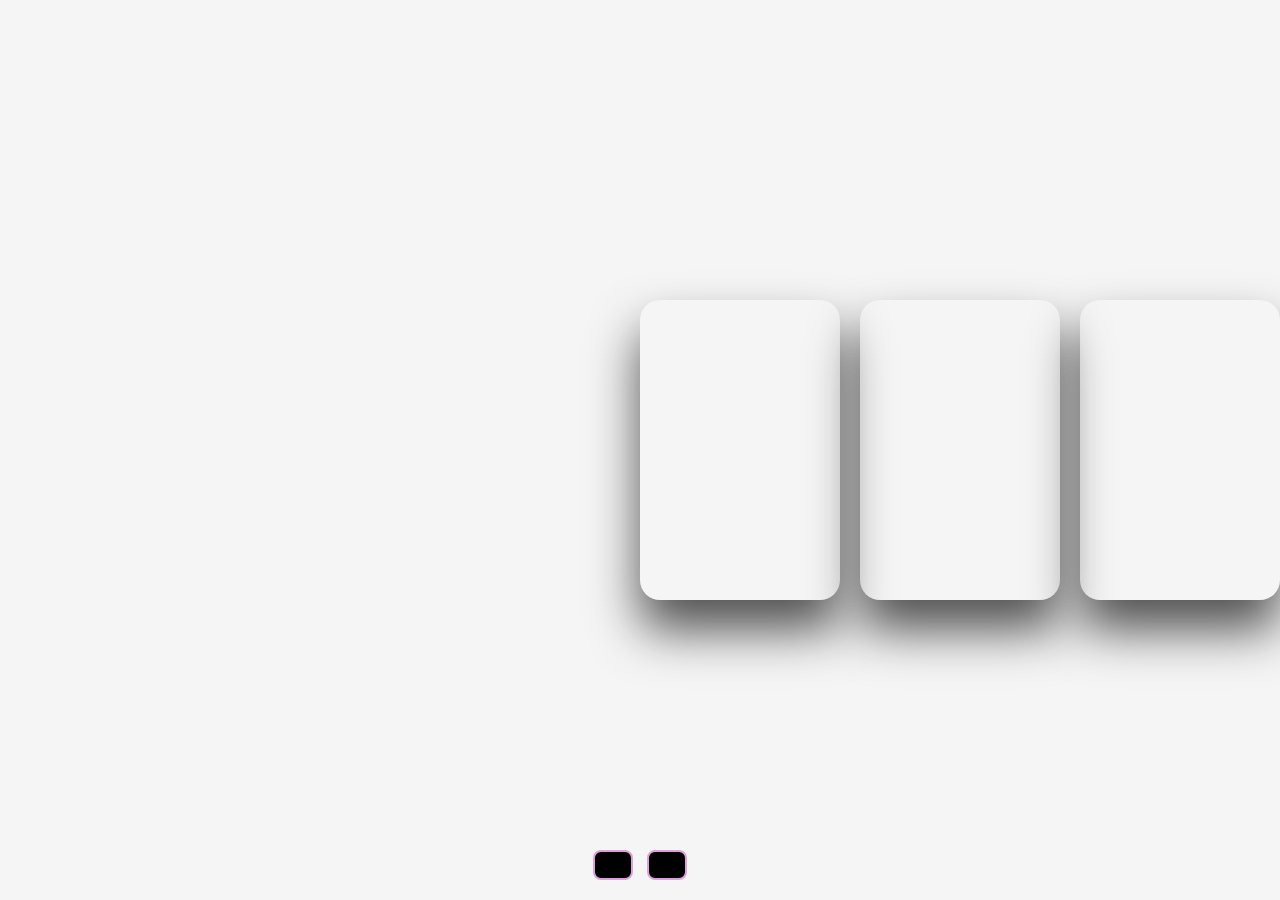
<file: projects.html>
<!DOCTYPE html>
<html lang="en">
<head>
    <meta charset="UTF-8">
    <meta name="viewport" content="width=device-width, initial-scale=1.0">
    <title>Projects.</title>
    <link rel="stylesheet" href="https://cdnjs.cloudflare.com/ajax/libs/font-awesome/6.4.0/css/all.min.css" integrity="sha512-iecdLmaskl7CVkqkXNQ/ZH/XLlvWZOJyj7Yy7tcenmpD1ypASozpmT/E0iPtmFIB46ZmdtAc9eNBvH0H/ZpiBw==" crossorigin="anonymous" referrerpolicy="no-referrer" />
     <link rel="stylesheet" href="p.css">
</head>
<body>
 
   
    <div class="container">

        <div class="slide">

            
            <div class="item" style="background-image: url(https://i.ibb.co/qCkd9jS/img1.jpg);">
                <div class="content">
                    <div class="name">Switzerland</div>
                    <div class="des">Lorem ipsum dolor, sit amet consectetur adipisicing elit. Ab, eum!</div>
                    <button>See More</button>
                </div>
            </div>
            <div class="item" style="background-image: url(https://i.ibb.co/jrRb11q/img2.jpg);">
                <div class="content">
                    <div class="name">Finland</div>
                    <div class="des">Lorem ipsum dolor, sit amet consectetur adipisicing elit. Ab, eum!</div>
                    <button>See More</button>
                </div>
            </div>
            <div class="item" style="background-image: url(https://i.ibb.co/NSwVv8D/img3.jpg);">
                <div class="content">
                    <div class="name">Iceland</div>
                    <div class="des">Lorem ipsum dolor, sit amet consectetur adipisicing elit. Ab, eum!</div>
                    <button>See More</button>
                </div>
            </div>
            <div class="item" style="background-image: url(https://i.ibb.co/Bq4Q0M8/img4.jpg);">
                <div class="content">
                    <div class="name">Australia</div>
                    <div class="des">Lorem ipsum dolor, sit amet consectetur adipisicing elit. Ab, eum!</div>
                    <button>See More</button>
                </div>
            </div>
            <div class="item" style="background-image: url(https://i.ibb.co/jTQfmTq/img5.jpg);">
                <div class="content">
                    <div class="name">Netherland</div>
                    <div class="des">Lorem ipsum dolor, sit amet consectetur adipisicing elit. Ab, eum!</div>
                    <button>See More</button>
                </div>
            </div>
            <div class="item" style="background-image: url(https://i.ibb.co/RNkk6L0/img6.jpg);">
                <div class="content">
                    <div class="name">Ireland</div>
                    <div class="des">Lorem ipsum dolor, sit amet consectetur adipisicing elit. Ab, eum!</div>
                    <button>See More</button>
                </div>
            </div>

        </div>

        <div class="button">
            <button class="prev"><i class="fa-solid fa-arrow-left"></i></button>
            <button class="next"><i class="fa-solid fa-arrow-right"></i></button>
        </div>

    </div>

    <script src="project .js"></script>
</body>
</html>
</file>
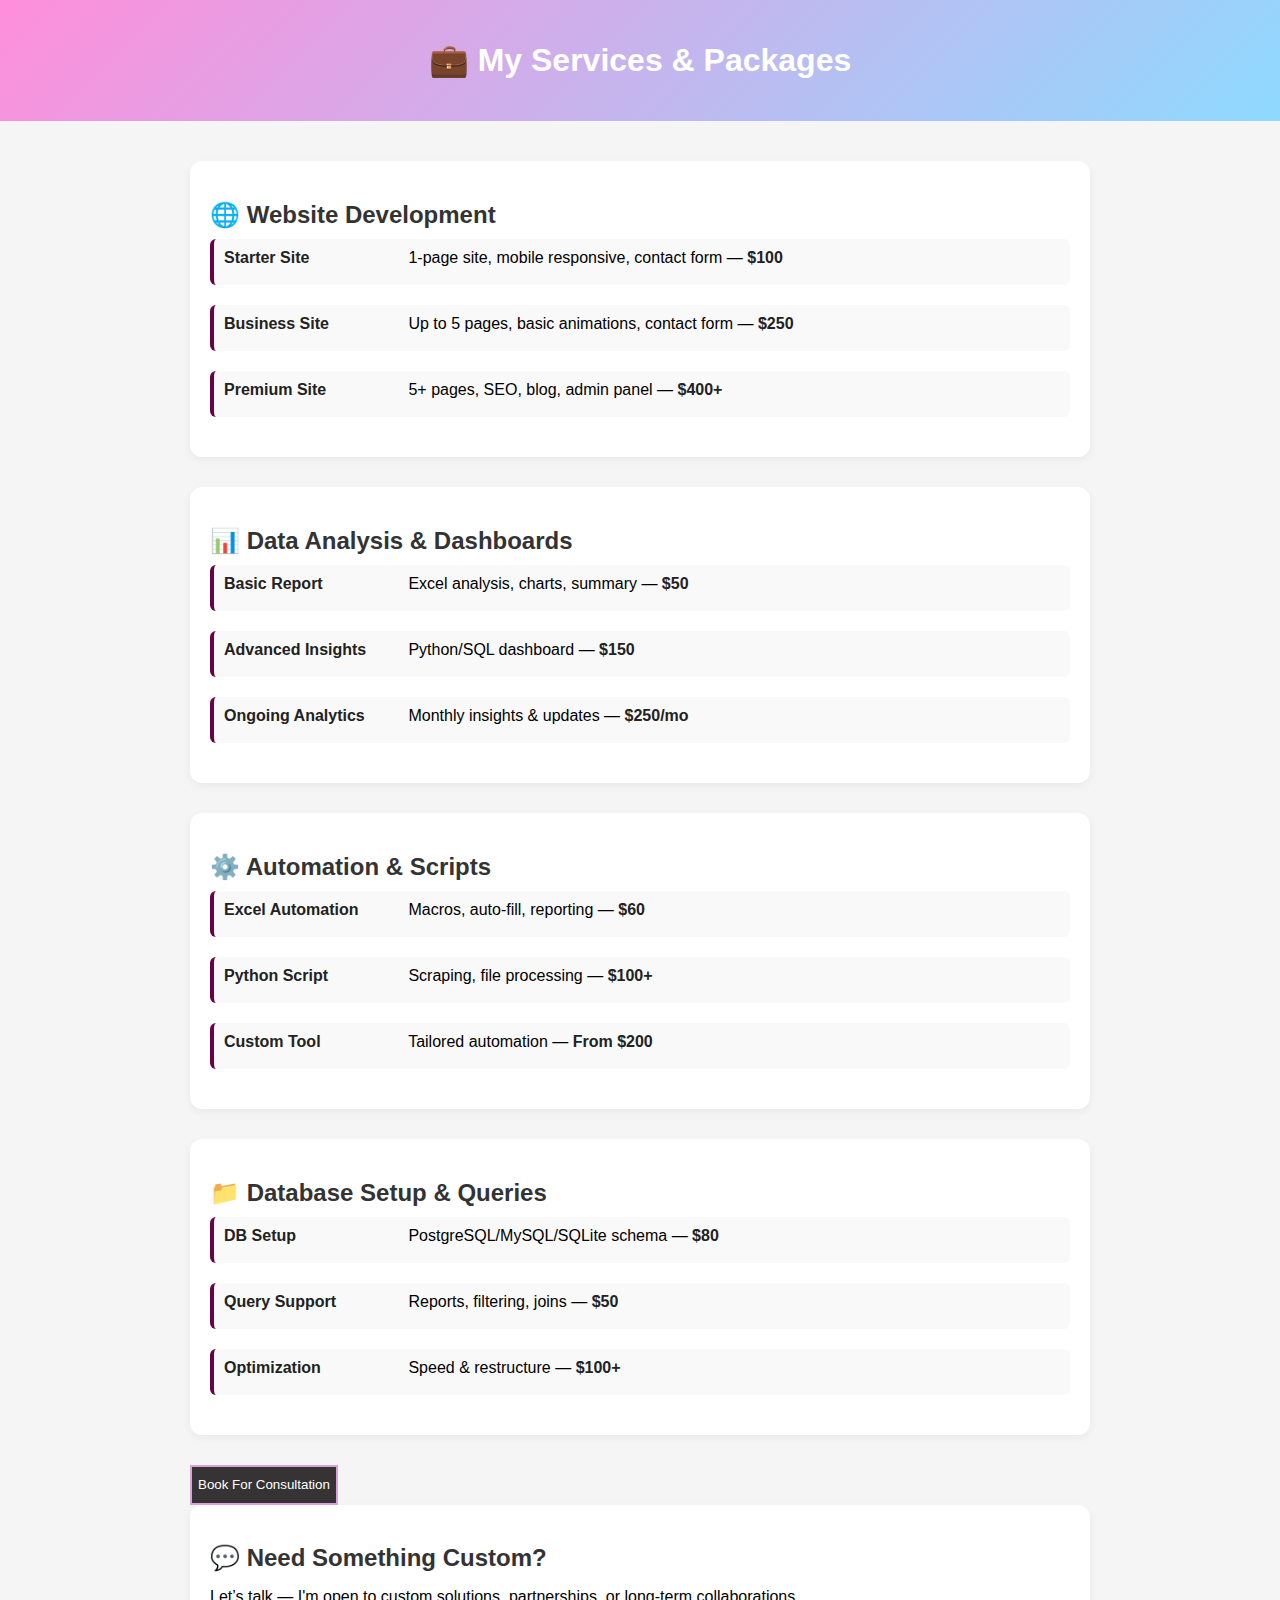
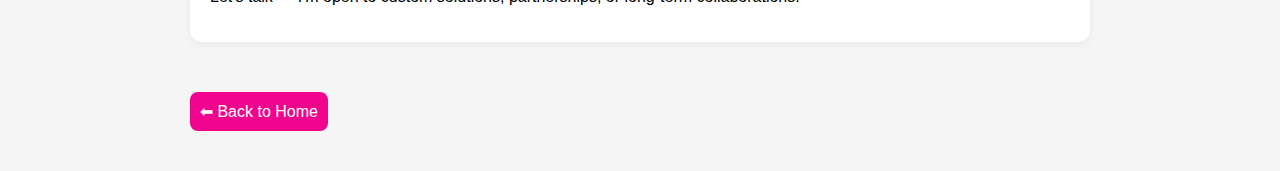
<file: service.html>
<!DOCTYPE html>
<html lang="en">
<head>
  <meta charset="UTF-8" />
  <meta name="viewport" content="width=device-width, initial-scale=1.0" />
  <title>My Services</title>
  <style>
    body {
      font-family: 'Segoe UI', sans-serif;
      background-color: #f5f5f5;
      margin: 0;
      padding: 0;
    }
    header {
      background: linear-gradient(135deg, #ff8edb, #8edaff);
      color: white;
      padding: 20px;
      text-align: center;
    }
    .container {
      max-width: 900px;
      margin: auto;
      padding: 40px 20px;
    }
    .card {
      background-color: white;
      border-radius: 12px;
      padding: 20px;
      margin-bottom: 30px;
      box-shadow: 0 3px 8px rgba(0, 0, 0, 0.05);
    }
    .card h2 {
      color: #333;
      margin-bottom: 10px;
    }
    .service-block {
      margin-bottom: 20px;
    }
    .package {
      margin: 10px 0 20px;
      padding: 10px;
      border-left: 4px solid #660246;
      background-color: #f9f9f9;
      border-radius: 6px;
    }
    .package strong {
      display: inline-block;
      width: 180px;
      color: #222;
    }
    .actions {
      margin-top: 8px;
    }
    .btn {
      display: inline-block;
      margin-right: 10px;
      margin-top: 6px;
      padding: 4px 14px;
      font-weight: 600;
      text-decoration: none;
      border-radius: 6px;
      transition: background-color 0.3s ease;
    }
    .btnbook-btn{
      background-color: rgb(53, 51, 51);
      color: white;
      border: plum 2px solid;
      width: auto;
      height: 40px;
      cursor: pointer;
      text-transform: capitalize;

    }
    .btnbook-btn:hover {
      background-color: #f0038d;
    }
    .pay-btn {
      background-color: #f0038d;
      color: white;
    }
    .pay-btn:hover {
      background-color: #0e0d0d;
    }
    .back-btn {
      display: inline-block;
      margin-top: 20px;
      background-color: #f0038d;
      color: white;
      padding: 10px 10px;
      border-radius: 8px;
      text-decoration: none;
    }
    .back-btn:hover {
      background-color: #373837;
    }
  </style>
</head>
<body>
  <header>
    <h1>💼 My Services & Packages</h1>
  </header>
  <div class="container">

    <!-- Website Development -->
    <div class="card">
      <h2>🌐 Website Development</h2>
      <div class="service-block">
        <div class="package">
          <strong>Starter Site</strong> 1-page site, mobile responsive, contact form — <strong>$100</strong>
          <div class="actions">
            
          </div>
        </div>
        <div class="package">
          <strong>Business Site</strong> Up to 5 pages, basic animations, contact form — <strong>$250</strong>
          <div class="actions">
           
          </div>
        </div>
        <div class="package">
          <strong>Premium Site</strong> 5+ pages, SEO, blog, admin panel — <strong>$400+</strong>
          <div class="actions">
            
          </div>
        </div>
      </div>

      <!-- <a href="booking.html?service=Premium+Site" class="btn book-btn">Book</a>
      <a href="https://your-payment-link.com/premium" class="btn pay-btn">Pay</a> -->
    </div>

    <!-- Data Analysis -->
    <div class="card">
      <h2>📊 Data Analysis & Dashboards</h2>
      <div class="service-block">
        <div class="package">
          <strong>Basic Report</strong> Excel analysis, charts, summary — <strong>$50</strong>
          <div class="actions">
            
          </div>
        </div>
        <div class="package">
          <strong>Advanced Insights</strong> Python/SQL dashboard — <strong>$150</strong>
          <div class="actions">
           
          </div>
        </div>
        <div class="package">
          <strong>Ongoing Analytics</strong> Monthly insights & updates — <strong>$250/mo</strong>
          <div class="actions">
            
          </div>
        </div>
      </div>

      <!-- <a href="booking.html?service=Ongoing+Analytics" class="btn book-btn">Book</a>
      <a href="https://your-payment-link.com/ongoing" class="btn pay-btn">Pay</a> -->
    </div>

    <!-- Automation & Scripts -->
    <div class="card">
      <h2>⚙️ Automation & Scripts</h2>
      <div class="service-block">
        <div class="package">
          <strong>Excel Automation</strong> Macros, auto-fill, reporting — <strong>$60</strong>
          <div class="actions">
            
          </div>
        </div>
        <div class="package">
          <strong>Python Script</strong> Scraping, file processing — <strong>$100+</strong>
          <div class="actions">
            
          </div>
        </div>
        <div class="package">
          <strong>Custom Tool</strong> Tailored automation — <strong>From $200</strong>
          <div class="actions">
            
          </div>
        </div>
      </div>
      <!-- <a href="booking.html?service=Custom+Tool" class="btn book-btn">Book</a>
      <a href="https://your-payment-link.com/custom" class="btn pay-btn">Pay</a> -->
    </div>

    <!-- Database -->
    <div class="card">
      <h2>📁 Database Setup & Queries</h2>
      <div class="service-block">
        <div class="package">
          <strong>DB Setup</strong> PostgreSQL/MySQL/SQLite schema — <strong>$80</strong>
          <div class="actions">
            
          </div>
        </div>
        <div class="package">
          <strong>Query Support</strong> Reports, filtering, joins — <strong>$50</strong>
          <div class="actions">
            
          </div>
        </div>
        <div class="package">
          <strong>Optimization</strong> Speed & restructure — <strong>$100+</strong>
          <div class="actions">
            
          </div>
        </div>
      </div>
      
    </div>

    <button  class="btnbook-btn" onclick="showModal()">Book for consultation</button>
    <!-- <a href="https://your-payment-link.com/optimize" class="btn pay-btn">Pay</a> -->

    <div id="termsContainer"></div>

    <!-- Custom Services -->
    <div class="card">
      <h2>💬 Need Something Custom?</h2>
      <p>Let’s talk — I'm open to custom solutions, partnerships, or long-term collaborations.</p>
      <!-- <a href="booking.html?service=Custom+Request" class="btn book-btn">Contact Me</a> -->
    </div>

    <a href="index.html" class="back-btn">⬅ Back to Home</a>

  </div>

  <script>
    // Load external HTML into the page
    fetch('terms.html')
      .then(res => res.text())
      .then(data => {
        document.getElementById('termsContainer').innerHTML = data;
      });
  </script>

  <!-- Add this script in a separate JS file or directly here -->
  <script>
    function showModal() {
      document.getElementById("termsModal").style.display = "flex";
    }

    function closeModal() {
      document.getElementById("termsModal").style.display = "none";
      document.getElementById("agreeCheckbox").checked = false;
      document.getElementById("proceedBtn").disabled = true;
    }

    function toggleProceedBtn() {
      const checkbox = document.getElementById("agreeCheckbox");
      document.getElementById("proceedBtn").disabled = !checkbox.checked;
    }

    function proceedBooking() {
      closeModal();
      window.location.href = "https://wa.me/254111400028?text=Hi%20Silvia,%20I%20have%20read%20and%20agreed%20to%20your%20terms%20and%20would%20like%20to%20book%20an%20appointment.";
    }
  </script>
</body>
</html>
</file>
<file: p.css>
*{
    margin: 0;
    padding: 0;
    box-sizing: border-box;
}

body{
    background: #eaeaea;
    overflow: hidden;
}

.container{
    position: absolute;
    top: 50%;
    left: 50%;
    transform: translate(-50%, -50%);
    width: 100%;
    height: 100%;
    background: #f5f5f5;
    box-shadow: 0 30px 50px #dbdbdb;
}


.container .slide .item{
    width: 200px;
    height: 300px;
    position: absolute;
    top: 50%;
    transform: translate(0, -50%);
    border-radius: 20px;
    box-shadow: 0 30px 50px #505050;
    background-position: 50% 50%;
    background-size: cover;
    display: inline-block;
    transition: 0.5s;
}

.slide .item:nth-child(1),
.slide .item:nth-child(2){
    top: 0;
    left: 0;
    transform: translate(0, 0);
    border-radius: 0;
    width: 100%;
    height: 100%;
}


.slide .item:nth-child(3){
    left: 50%;
}
.slide .item:nth-child(4){
    left: calc(50% + 220px);
}
.slide .item:nth-child(5){
    left: calc(50% + 440px);
}

/* here n = 0, 1, 2, 3,... */
.slide .item:nth-child(n + 6){
    left: calc(50% + 660px);
    opacity: 0;
}



.item .content{
    position: absolute;
    top: 50%;
    left: 100px;
    width: 300px;
    text-align: left;
    color: #eee;
    transform: translate(0, -50%);
    font-family: system-ui;
    display: none;
}


.slide .item:nth-child(2) .content{
    display: block;
}


.content .name{
    font-size: 40px;
    text-transform: uppercase;
    font-weight: bold;
    opacity: 0;
    color: #000;
    animation: animate 1s ease-in-out 1 forwards;
}

.content .des{
    margin-top: 10px;
    margin-bottom: 20px;
    opacity: 0;
    color: #000;
    animation: animate 1s ease-in-out 0.3s 1 forwards;
}

.content button{
    padding: 10px 20px;
    border: plum 2px solid;
    border-radius: 10px;
    background: black;
    color: white;
    cursor: pointer;
    opacity: 0;
    animation: animate 1s ease-in-out 0.6s 1 forwards;
}

.container button:hover{
    background-color: #505050;
}


@keyframes animate {
    from{
        opacity: 0;
        transform: translate(0, 100px);
        filter: blur(33px);
    }

    to{
        opacity: 1;
        transform: translate(0);
        filter: blur(0);
    }
}



.button{
    width: 100%;
    text-align: center;
    position: absolute;
    bottom: 20px;
}



.button button{
    width: 40px;
    height: 30px;
    font-weight: 600;
    transition: all 300ms ease;
    padding: 2px 2px 2px 2px;
    border-radius: 8px;
    border: plum 2px solid;
    cursor: pointer;
    margin: 0 5px;
    transition: 0.3s;
    color: #eee;
    background-color: #000;
    align-items: center;
    justify-content: center;
}

.button button:hover{
    background: rgb(255, 68, 255);
  color: white;
}
</file>
